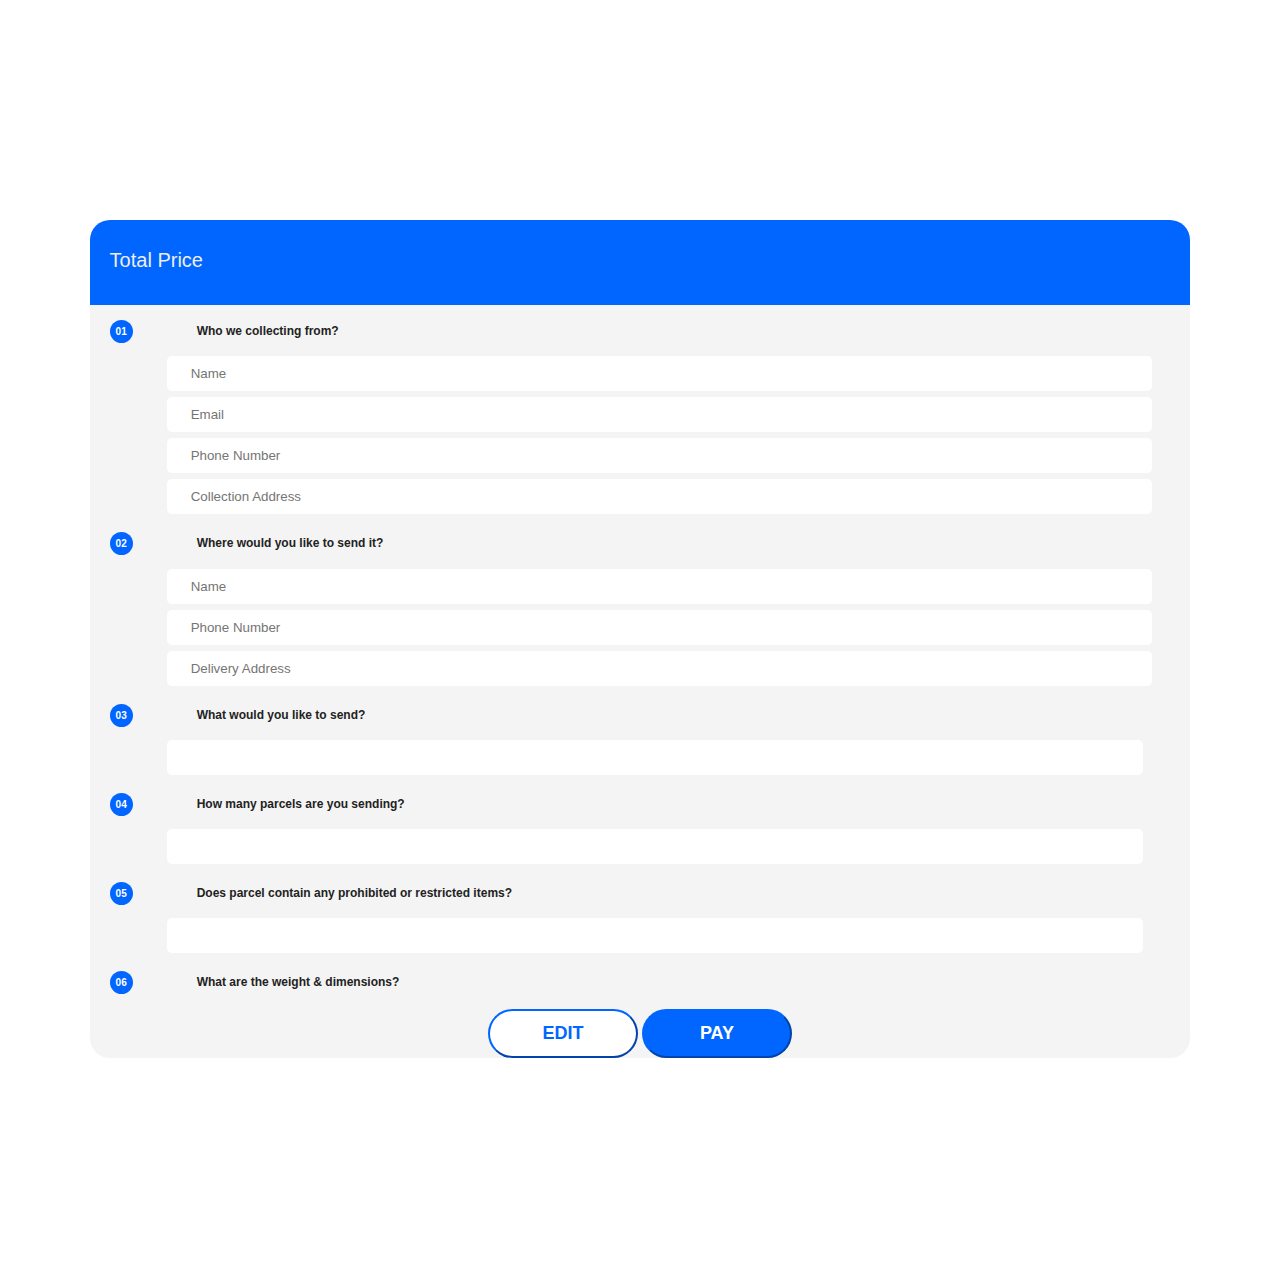
<file: checkout.html>
<!DOCTYPE html>
<html lang="en">
  <head>
    <meta charset="UTF-8" />
    <meta http-equiv="X-UA-Compatible" content="IE=edge" />
    <meta name="viewport" content="width=device-width, initial-scale=1.0" />
    <link href="styles.css" rel="stylesheet" type="text/css" />
    <title>Checkout</title>
  </head>
  <body>
    <div class="containerQ" style="margin-top: 0px">
      <div class="div-block-14" style="margin-bottom: 0%; margin-top: 20%">
        <div class="div-block-15">
          <p>Total Price</p>
          <h1 id="totalPrice"></h1>
        </div>
      </div>
      <div
        class="containerQ"
        style="
          background-color: #f4f4f4;
          border-radius: 0px 0px 20px 20px;
          margin-bottom: 20%;
        "
      >
        <form id="domesticParcel">
          <h4 class="form-heading">Who we collecting from?</h4>
          <div class="rel-wrap">
            <input
              type="text"
              required=""
              placeholder="Name"
              maxlength="256"
              name="First-Name"
              id="First-Name"
              data-name="First Name"
              class="autoCompleteFull"
              autocomplete="off"
              disabled
            />
          </div>
          <div class="rel-wrap">
            <input
              type="email"
              required=""
              placeholder="Email"
              maxlength="256"
              name="Email"
              id="Email"
              data-name="Email"
              class="autoCompleteFull"
              autocomplete="off"
              disabled
            />
          </div>
          <div class="rel-wrap">
            <input
              type="tel"
              required=""
              placeholder="Phone Number"
              maxlength="256"
              name="Phone-number"
              id="Phone"
              data-name="Phone Number"
              class="autoCompleteFull"
              autocomplete="off"
              disabled
            />
          </div>
          <div class="rel-wrap">
            <input
              type="text"
              required
              id="domesticFromSuburb"
              name="fromAddress"
              placeholder="Collection Address"
              data="domesticFrom"
              class="autoCompleteFull"
              autocomplete="off"
              disabled
            />
            <div class="gps" data="domesticFrom"></div>
            <div class="clearText">x</div>
          </div>

          <h4 class="form-heading">Where would you like to send it?</h4>
          <div class="rel-wrap">
            <input
              type="text"
              required=""
              placeholder="Name"
              maxlength="256"
              name="First-Name"
              id="to-name"
              data-name="First Name"
              class="autoCompleteFull"
              autocomplete="off"
              disabled
            />
          </div>
          <div class="rel-wrap">
            <input
              type="tel"
              required=""
              placeholder="Phone Number"
              id="to-phone"
              maxlength="256"
              name="Phone-number"
              data-name="Phone Number"
              class="autoCompleteFull"
              autocomplete="off"
              disabled
            />
          </div>
          <div class="rel-wrap">
            <input
              type="text"
              required
              id="domesticToSuburb"
              name="toAddress"
              placeholder="Delivery Address"
              data="domesticTo"
              class="autoCompleteFull"
              autocomplete="off"
              disabled
            />
            <div class="gps" data="domesticTo"></div>
            <div class="clearText">x</div>
          </div>
          <h4 class="form-heading">What would you like to send?</h4>
          <input
            type="text"
            id="type"
            class="autoCompleteFull"
            autocomplete="off"
            disabled
          />

          <h4 class="form-heading">How many parcels are you sending?</h4>
          <input
            type="text"
            id="numParcels"
            class="autoCompleteFull"
            autocomplete="off"
            disabled
          />
          <h4 class="form-heading">
            Does parcel contain any prohibited or restricted items?
          </h4>
          <input
            type="text"
            id="parcelItem"
            class="autoCompleteFull"
            autocomplete="off"
            disabled
          />
          <h4 id="dim" class="form-heading">
            What are the weight &amp; dimensions?
          </h4>
          <div id="weights"></div>
        </form>
        <div class="container-footer">
          <button
            class="btn-checkout"
            id="edit"
            onclick="location.href='form.html'"
          >
            EDIT
          </button>
          <button class="btn-checkout" id="pay">PAY</button>
        </div>
      </div>
    </div>
    <script>
      var fromData = JSON.parse(localStorage.getItem("fromData"));
      document.getElementById("First-Name").value = fromData.name;
      document.getElementById("Email").value = fromData.email;
      document.getElementById("Phone").value = fromData.phone;
      document.getElementById("domesticFromSuburb").value = fromData.address;

      var toData = JSON.parse(localStorage.getItem("toData"));
      document.getElementById("to-name").value = toData.name;
      document.getElementById("to-phone").value = toData.phone;
      document.getElementById("domesticToSuburb").value = toData.address;
      document.getElementById("totalPrice").innerHTML =
        "R" + localStorage.getItem("totalPrice");

      var type = localStorage.getItem("type");
      document.getElementById("type").value = type;

      var parcel = localStorage.getItem("parcel");
      document.getElementById("numParcels").value = parcel;
      document.getElementById("parcelItem").value =
        localStorage.getItem("parcelItem");
      document.getElementById("dim").style.display = "none";
      document.getElementById("weights").style.display = "none";

      if (type === "Parcel") {
        document.getElementById("dim").style.display = "block";
        document.getElementById("weights").style.display = "block";
        var div = document.getElementById("weights");
        var parcelInfo;
        for (let i = 1; i <= parcel; i++) {
          parcelInfo = JSON.parse(localStorage.getItem(`Parcel${i}`));
          var newDiv = document.createElement("div");
          newDiv.innerHTML = `<h4 style="font-size: 12px">Parcel ${i}</h4>
  
        <input name="ItemDimensions[0].Weight" required id="${i}-weight" type="text" min="0.1" step="0.1" max="15" class="half" disabled value="${
            parcelInfo.weight
          } kg" />

        <input name="ItemDimensions[0].Length" required id="${i}-length" type="text" min="10" step="1" max="120" class="half" disabled value="${
            parcelInfo.length
          } cm" />

        <input name="ItemDimensions[0].Width" required id="${i}-width" type="text" min="10" step="1" max="60" class="half" disabled value="${
            parcelInfo.width
          } cm"/>

        <input name="ItemDimensions[0].Height" required id="${
          i + 1
        }-height" type="text" min="1" step="1" max="60" class="half" disabled value="${
            parcelInfo.height
          } cm"/>`;
          newDiv.className = "weight";
          div.appendChild(newDiv);
        }
      }
    </script>
  </body>
</html>
</file>
<file: styles.css>
/* Generated on: Sat Apr 24 2021 18:28:44 GMT+0000 (Coordinated Universal Time) */
/* ==========================================================================
   normalize.css v3.0.3 | MIT License | github.com/necolas/normalize.css 
   ========================================================================== */
/*! normalize.css v3.0.3 | MIT License | github.com/necolas/normalize.css */
html {
  font-family: sans-serif;
  -ms-text-size-adjust: 100%;
  -webkit-text-size-adjust: 100%;
  scroll-behavior: smooth;
  scroll-padding-top: -15%;
}

body {
  margin: 0;
}

.div-block-14 {
  margin-bottom: 60px;
  padding: 30px 20px;
  border-top-left-radius: 20px;
  border-top-right-radius: 20px;
  background-color: #06f;
}

.containerQ {
  position: relative;
  padding-right: 7%;
  padding-left: 7%;
  margin-right: auto;
  margin-left: auto;
  color: #fff;
  -webkit-tap-highlight-color: rgba(0, 0, 0, 0);
  -webkit-text-size-adjust: 100%;
  font-size: 14px;
  line-height: 1.428571429;
  border-radius: 20px;
}

.containerQ::before,
.containerQ::after {
  display: table;
  content: " ";
  box-sizing: border-box;
}

select:not(:-internal-list-box) {
  overflow: visible !important;
}

b,
strong {
  font-weight: bold;
}

.focused .gps {
  opacity: 0;
}

.focused .clearText {
  right: 4px;
  opacity: 1;
}

.tabs,
.heading {
  margin-top: 15px;
}
.containerQ::after {
  clear: both;
}

.maplocation {
  position: fixed;
  top: 50px;
  z-index: 999;
  color: #fff;
  background-color: #d23127;
  text-align: center;
  width: 80%;
  left: 10%;
  padding: 10px;
  box-shadow: 0px 14px 13px -7px rgb(0 0 0 / 50%);
  border-radius: 10px;
  display: none;
}

.maplocation button {
  display: none;
  margin: 10px auto;
  border: 0;
  background-color: #fff;
  color: red;
  padding: 8px 18px;
  font-weight: bold;
  text-transform: uppercase;
  border-radius: 20px;
}

.tab.selected {
  background-color: #fff;
  color: #000;
  background-image: url(img/arrow_18x29.png);
}

.tab-content {
  border: 2px solid #fff;
  min-height: 100px;
  counter-reset: li;
  color: #222;
  counter-reset: service;
  margin-bottom: 24px;
  border-radius: 0px 0px 5px 5px;
  background-color: aliceblue;
  font-size: 14px;
  line-height: 1.428571429;
  -webkit-tap-highlight-color: rgba(0, 0, 0, 0);
}

.tab {
  border-radius: 5px 5px 0 0;
  width: 100%;
  display: inline-block;
  padding: 30px;
  background-color: #d32e12;
  color: #fff;
  font-weight: bold;
  font-size: 17px;
  text-transform: capitalize;
  background-image: url(img/arrow_white_18x29.png);
  background-repeat: no-repeat;
  background-position: 13px center;
  background-size: auto 32%;
  transition: all 0.2s;
}

input[type="text"],
input[type="number"],
input[type="password"],
input[type="email"],
select,
textarea,
input[type="tel"] {
  width: 100%;
  border: none;
  padding: 10px 15px;
  margin: 3px 0;
  border-radius: 5px;
  background-color: #fff;
}

.background {
  background-color: #08c6a7;
}

button,
input,
select[multiple],
textarea {
  background-image: none;
}

input[type="radio"],
input[type="checkbox"] {
  width: 0px;
  margin-right: 32px;
  border: none;
  background-color: transparent;
  color: transparent;
  margin: 4px 0 0;
  line-height: normal;
  padding: 0;
  box-sizing: border-box;
}

.clearText {
  color: #9a9a9a;
  background-color: #fff;
  border-radius: 0;
  padding: 6px 3px;
  top: 6px;
  right: 0px;
  box-shadow: -5px 0px 5px #fff;
  position: absolute;
  opacity: 0;
  font-weight: bold;
  text-align: center;
  transition: all 0.5s;
}

rel-wrap input {
  padding-left: 24px;
}

.pac-target-input:not(:-webkit-autofill) {
  animation-name: endBrowserAutofill;
}

input[type="text"],
input[type="number"],
input[type="password"],
input[type="email"],
select,
textarea,
input[type="tel"] {
  width: 100%;
  border: none;
  padding: 10px 15px;
  margin: 3px 0;
  border-radius: 5px;
  background-color: #fff;
}
form {
  counter-reset: li;
  margin-top: 0em;
  -webkit-appearance: none;
  box-sizing: border-box;
  color: #222;
  -webkit-tap-highlight-color: rgba(0, 0, 0, 0);
}

.slider2 {
  height: 48px;
  border: 2px solid #fff;
  margin: 10px 0;
  background-color: rgba(255, 255, 255, 0.2);
  position: relative;
  border-radius: 5px;
  display: flex;
  justify-content: space-between;
  align-items: center;
  /* display: block;
  box-sizing: border-box; */
}

.slider2-option label {
  position: absolute;
  width: 100%;
  height: 100%;
  left: 0;
  top: 0;
}

label {
  display: inline-block;
  margin-bottom: 5px;
  font-weight: bold;
}

h4.form-heading::before {
  content: "0" counter(li);
  counter-increment: li;
  padding: 6px;
  background-color: #06f;
  color: #fff;
  position: absolute;
  font-size: 10px;
  border-radius: 50%;
  margin-top: -5px;
  box-sizing: border-box;
  left: 20px;
}

select {
  -webkit-writing-mode: horizontal-tb !important;
  text-rendering: auto;
  color: -internal-light-dark(black, white);
  letter-spacing: normal;
  word-spacing: normal;
  text-transform: none;
  text-indent: 0px;
  text-shadow: none;
  text-align: start;
  white-space: pre;
  -webkit-rtl-ordering: logical;
  cursor: default;
  font: 400 13px;
}

.rel-wrap input {
  padding-left: 24px;
}

h4.form-heading {
  font-size: 12px;
  font-weight: bold;
  margin-top: 20px;
  margin-bottom: 15px;
  line-height: 1.1;
  margin-left: 30px;
}

input.half {
  width: 49%;
  display: inline-block;
  position: relative;
  z-index: 10;
  transition: all 0.5s;
  font-size: 12px;
}

.button_red {
  background-color: #06f;
  border: none;
  color: #fff;
  padding: 10px 30px;
  font-weight: bold;
  border-radius: 50px;
  margin: 5px 0px 15px 0px;
  min-width: 50%;
  font-size: 18px;
  text-align: center;
}

option {
  font-weight: normal;
  display: block;
  white-space: nowrap;
  min-height: 1.2em;
  padding: 0px 2px 1px;
}

.slider2-option h2 {
  position: relative;
  font-size: 12px;
  vertical-align: middle;
  display: inline-block;
  margin: 16px 8px;
  text-align: center;
  line-height: 1.2;
  color: rgba(21, 21, 21, 0.67);
}

.slider2 .slider-slider {
  width: 50%;
  height: 100%;
  background-color: #fff;
  position: absolute;
  transition: all 0.3s;
  margin: 0px;
  opacity: 1;
}

/* .slider2.start .slider-slider {
  opacity: 0;
  margin: 3.8% 5%;
  height: 50%;
  width: 40%;
  box-sizing: content-box;
} */

.slider2.select-1 .slider-slider {
  left: 0;
}
.slider2.select-2 .slider-slider {
  left: 50%;
}

.slider2-option {
  height: 100%;
  width: 50%;
  vertical-align: top;
  float: left;
  padding: 5px 10px;
  position: relative;
}

.container-footer {
  margin: 0px -15px;
  margin-top: 20px;
  position: relative;
  text-align: center;
}

.gps {
  position: absolute;
  left: 4px;
  right: auto;
  top: 10px;
  line-height: 1;
  border-radius: 100px;
  transition: all 0.5s;
}

.gps-info {
  font-size: 10px;
  text-align: right;
  color: #d23127;
  width: 80px;
  position: absolute;
  top: 15px;
  right: 20px;
  line-height: 1;
}

.containerQ::before,
.containerQ::after {
  display: table;
  content: " ";
  box-sizing: border-box;
}

select.placeholder {
  color: #aaa;
}

h4.form-heading {
  font-size: 12px;
  font-weight: bold;
  margin-top: 20px;
}

.blackout {
  background-color: #000;
  position: fixed;
  top: 0;
  left: 0;
  width: 100%;
  height: 100%;
  z-index: 900;
  opacity: 0.2;
  display: none;
  box-sizing: border-box;
}

.close {
  float: right;
  font-size: 21px;
  font-weight: bold;
  line-height: 1;
  color: #000000;
  text-shadow: 0 1px 0 #ffffff;
  opacity: 0.2;
}

.service-option:before {
  content: "";
  position: absolute;
  width: 100%;
  height: 100%;
  z-index: 80;
  border: 0px solid #d32d12;
  transition: all 0.2s;
}

header span.price {
  margin-left: 34px;
  display: block;
  font-size: 19px;
  margin-top: 13px;
  color: #00bdc4;
}

.service-option .headerQ {
  background-color: #343434;
  color: #fff;
  text-align: left;
  display: inline-block;
  width: 100%;
  padding: 16px 10px;
  transition: all 0.2s;
  position: relative;
  z-index: 100;
}

.headerQ {
  background-color: #fcb501;
  text-align: right;
  line-height: 1;
  margin: 0;
}

.service-option .headerQ h2 {
  font-size: 19px;
  display: inline-block;
  margin: 0px 0px;
  color: #fff;
  font-style: normal;
  font-weight: 300;
  text-align: center;
  line-height: 1.2;
}

.service-option .details {
  display: none;
}

.service-option {
  background-color: #fff;
  margin-bottom: 10px;
  position: relative;
  border-radius: 5px;
  overflow: hidden;
}

.arrows {
  float: right;
  width: 24px;
  height: 24px;
  display: block;
  position: relative;
  margin-right: 5px;
}

.containerQ:before,
.containerQ:after {
  display: table;
  content: " ";
}

.tab-content {
  border: 2px solid #fff;
  min-height: 100px;
  counter-reset: li;
  color: #222;
  counter-reset: service;
  margin-bottom: 24px;
  border-radius: 0px 0px 5px 5px;
  background-color: #e6e7e9;
}

.arrows > div:nth-child(2) {
  transform: rotate(-45deg);
  right: 0;
}

.arrows > div {
  position: absolute;
  top: 50%;
  height: 3px;
  width: 62%;
  background-color: #999;
  border-radius: 5px;
  transition: all 0.3s;
}

.service-option .headerQ p {
  clear: both;
  position: absolute;
  text-align: left;
  margin-left: 35px;
  font-weight: 100;
  font-size: 12px;
  color: rgba(255, 255, 255, 0.5);
}

.arrows > div:nth-child(1) {
  transform: rotate(45deg);
  left: 0;
}

.arrows.collapse > div:nth-child(1) {
  transform: rotate(-45deg);
  left: 0;
}

.arrows.collapse > div:nth-child(2) {
  transform: rotate(45deg);
  right: 0;
}
table {
  font-size: 12px;
  width: 100%;
  max-width: 100%;
  background-color: transparent;
  border-collapse: collapse;
  border-spacing: 0;
  color: #000;
}

.service-option .choose {
  text-align: center;
  padding: 20px;
}

tr:nth-child(2n + 1) {
  background-color: #f6f6f6;
}

th:nth-child(1),
td:nth-child(1) {
  border-right: 1px solid #e1dede;
}

.quote-table th,
.quote-table td {
  width: 50%;
}

th,
td {
  padding: 10px 10px;
}

.service-option .headerQ h2:before {
  content: "0" counter(service) ".";
  counter-increment: service;
  padding: 5px;
  left: 6px;
  font-weight: bold;
}

h3.step-instruction {
  text-align: center;
  color: #000;
  font-size: 16px;
  margin: 12px 0;
  font-weight: 300;
}

.totalText {
  text-align: center;
  background-color: rgb(23, 219, 33);
  color: #fff;
  border-radius: 50px;
  width: 200px;
  padding: 10px;
  margin: 20px auto;
  font-size: 20px;
}
.totalText span {
  font-size: 20px;
  font-weight: bold;
}

.btn-checkout {
  background-color: #06f;
  color: white;
  border-color: #06f;
  border-radius: 50px;
  padding: 12px;
  width: 150px;
  font-size: 18px;
  font-weight: bold;
  cursor: pointer;
}

.div-block-15 p {
  font-size: 20px;
  color: #eee;
  line-height: 1;
  margin: 0;
  padding-bottom: 5px;
}
.div-block-15 h1 {
  font-size: 30px;
  color: #fff;
  margin: 0;
}

#edit {
  background-color: white;
  color: #06f;
}
#edit:hover {
  background-color: #06f;
  color: white;
}
</file>
